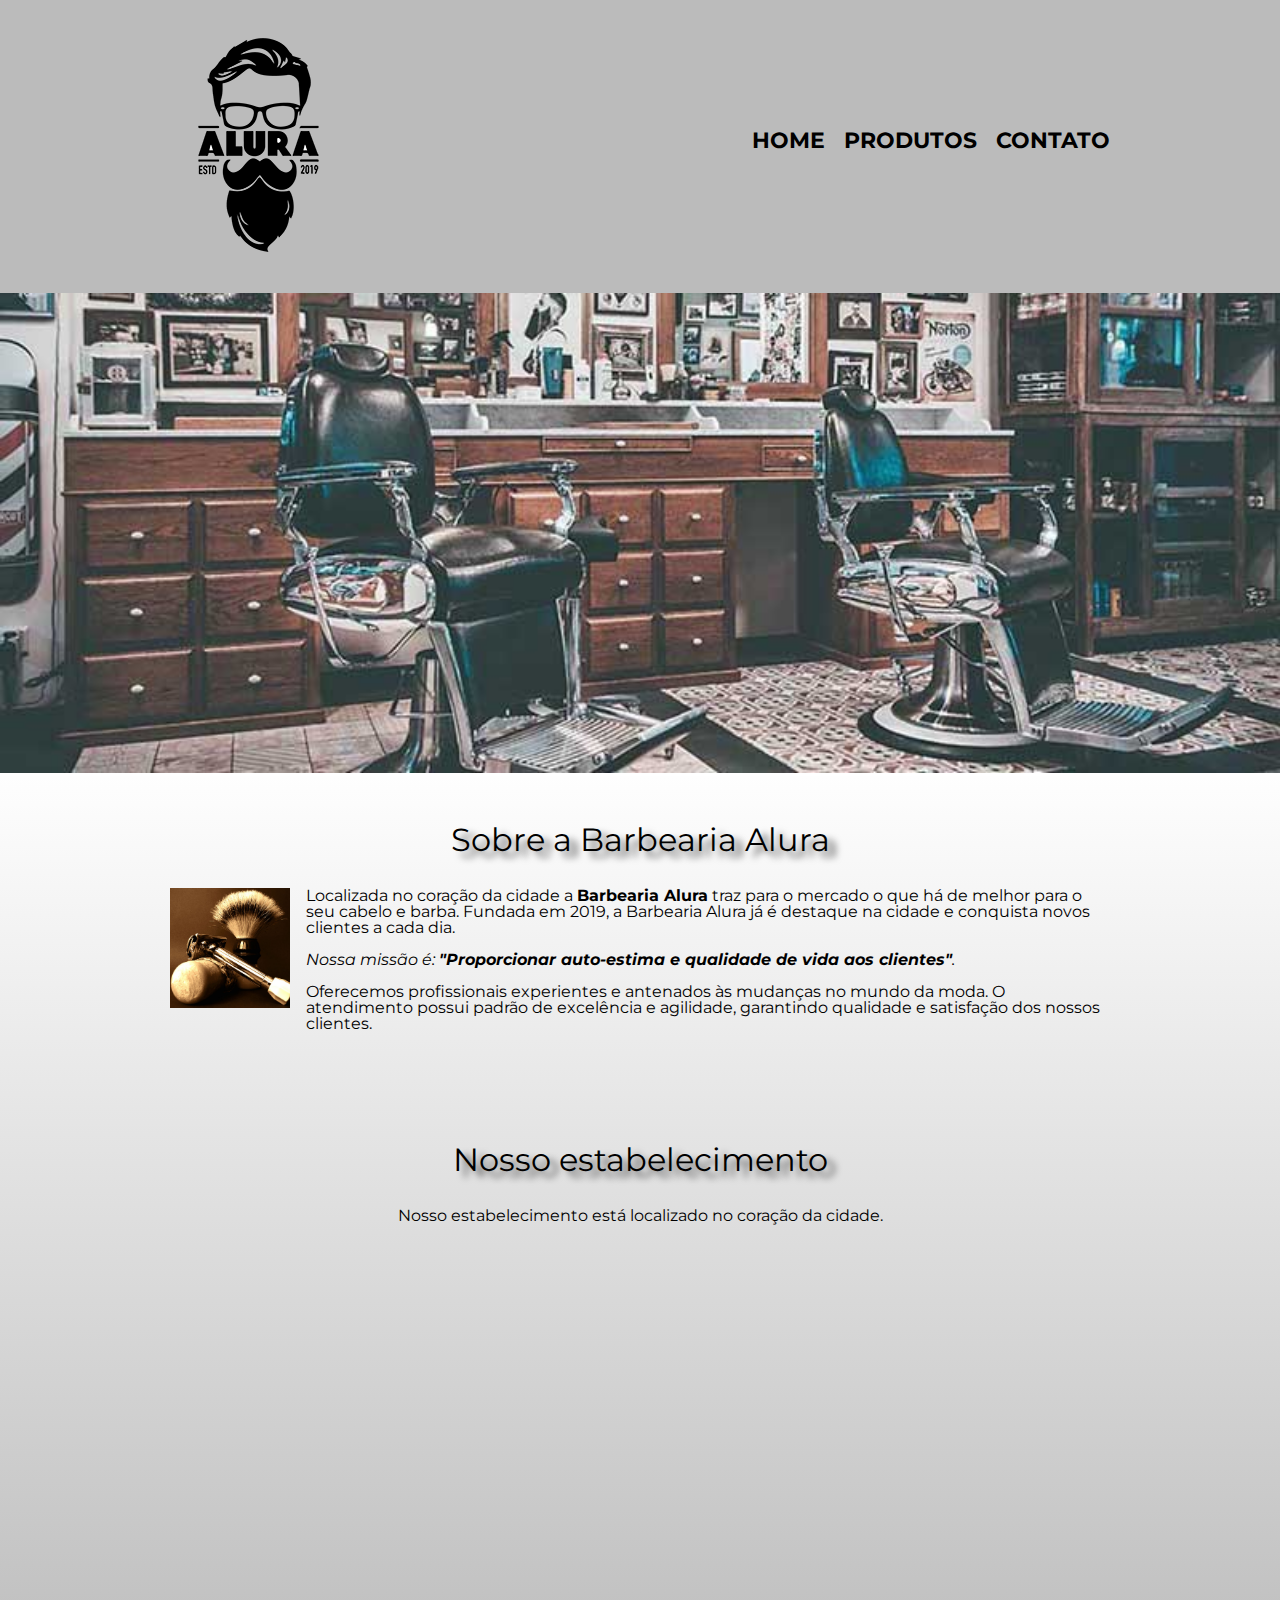
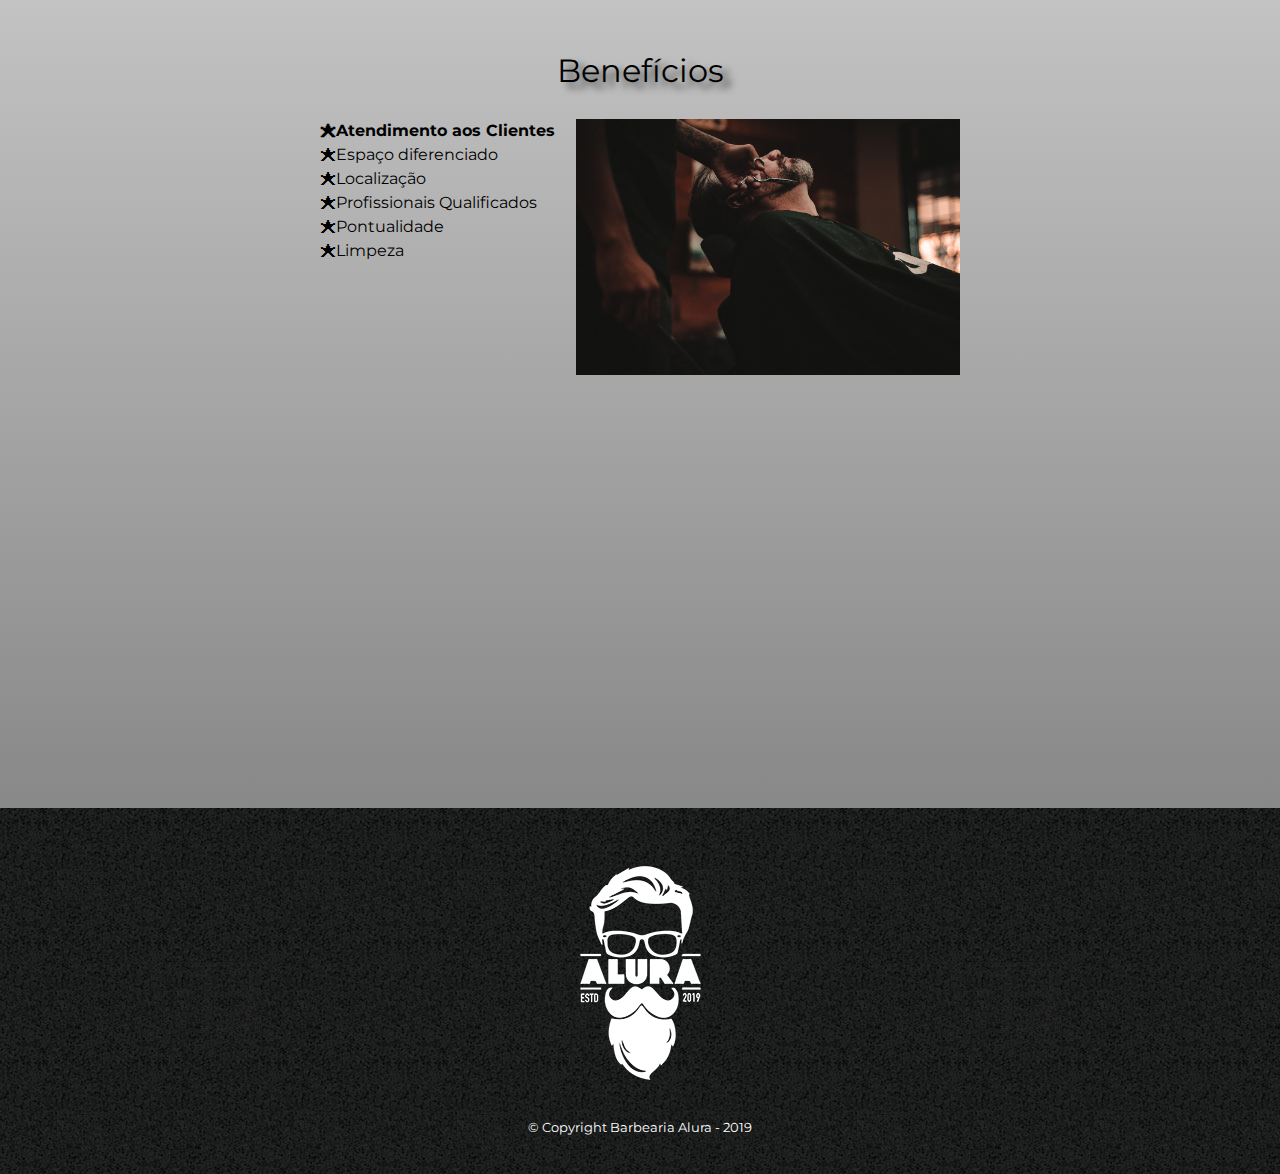
<file: index.html>
<!DOCTYPE html>
<html lang="pt-br">
	<head>
		<meta charset="UTF-8">
		<meta name="viewport" content="width=device-width, initial-scale=1.0">
		<title>Barbearia Alura</title>
		<link rel="shortcut icon" href="./img/icone-branco.ico" type="image/x-icon">
		<link rel="stylesheet" href="style/reset.css">
		<link rel="stylesheet" href="style/style.css">
		<link rel="preconnect" href="https://fonts.googleapis.com">
		<link rel="preconnect" href="https://fonts.gstatic.com" crossorigin>
		<link href="https://fonts.googleapis.com/css2?family=Josefin+Sans:wght@400;700&family=Montserrat&display=swap" rel="stylesheet">
	</head>

	<body>
		<header>
			<div class="caixa">
				<h1><img src="img/logo.png" alt="Logo da Barbearia Alura"></h1>
				<nav>
					<ul>
					<li><a href="index.html">Home</a></li>
					<li><a href="produtos.html">Produtos</a></li>
					<li><a href="contato.html">Contato</a></li>
				</ul>
				</nav>
		</header>

		<img class="banner" src="img/banner.jpg" alt="Banner da Barbearia Alura">

		<main class="Home">
			<section class="principal">
				<h2 class="titulo-principal">Sobre a Barbearia Alura</h2>

				<img src="img/utensilios.jpg" alt="Imagem ilustrativa de utensilios usados em uma barbearia" class="utensilios">
		
				<p>Localizada no coração da cidade a <strong>Barbearia Alura</strong> traz para o mercado o que há de melhor para o seu cabelo e barba. Fundada em 2019, a Barbearia Alura já é destaque na cidade e conquista novos clientes a cada dia.</p>

				<p id="missao"><em>Nossa missão é: <strong>"Proporcionar auto-estima e qualidade de vida aos clientes"</strong>.</em></p>

				<p>Oferecemos profissionais experientes e antenados às mudanças no mundo da moda. O atendimento possui padrão de excelência e agilidade, garantindo qualidade e satisfação dos nossos clientes.</p>
			</section>

			<section class="maps">
					<h3 class="titulo-principal">Nosso estabelecimento</h3>
					<p> Nosso estabelecimento está localizado no coração da cidade.</p>
					<div class="maps-conteudo">
						<iframe src="https://www.google.com/maps/embed?pb=!1m18!1m12!1m3!1d3656.4519445689198!2d-46.63606502115728!3d-23.588119275203383!2m3!1f0!2f0!3f0!3m2!1i1024!2i768!4f13.1!3m3!1m2!1s0x94ce5a2b2ed7f3a1%3A0xab35da2f5ca62674!2sAlura%20-%20Escola%20Online%20de%20Tecnologia!5e0!3m2!1spt-BR!2sbr!4v1693847635571!5m2!1spt-BR!2sbr" width="100%" height="300" style="border:0;" allowfullscreen="" loading="lazy" referrerpolicy="no-referrer-when-downgrade"></iframe>
					</div>
			</section>

			<section class="beneficios">
				<h3 class="titulo-principal">Benefícios</h3>
				
				<div class="conteudo-beneficios">
					<ul class="lista-beneficios">
						<li class="itens-beneficios">Atendimento aos Clientes</li>
						<li class="itens-beneficios">Espaço diferenciado</li>
						<li class="itens-beneficios">Localização</li>
						<li class="itens-beneficios">Profissionais Qualificados</li>
						<li class="itens-beneficios">Pontualidade</li>
						<li class="itens-beneficios">Limpeza</li>
					</ul><img src="img/beneficios.jpg" class="imagem-beneficios">
				</div>

				<div class="video">
					<iframe width="100%" height="315" src="https://www.youtube.com/embed/wcVVXUV0YUY" frameborder="0" allow="accelerometer; autoplay; encrypted-media; gyroscope; picture-in-picture" allowfullscreen></iframe>
				</div>
			</section>
		</main>

		<footer>
			<img src="img/logo-branco.png" alt="Logo da Barbearia Alura">
			<p class="copyright">&copy; Copyright Barbearia Alura - 2019</p>
		</footer>
	</body>
</html>
</file>
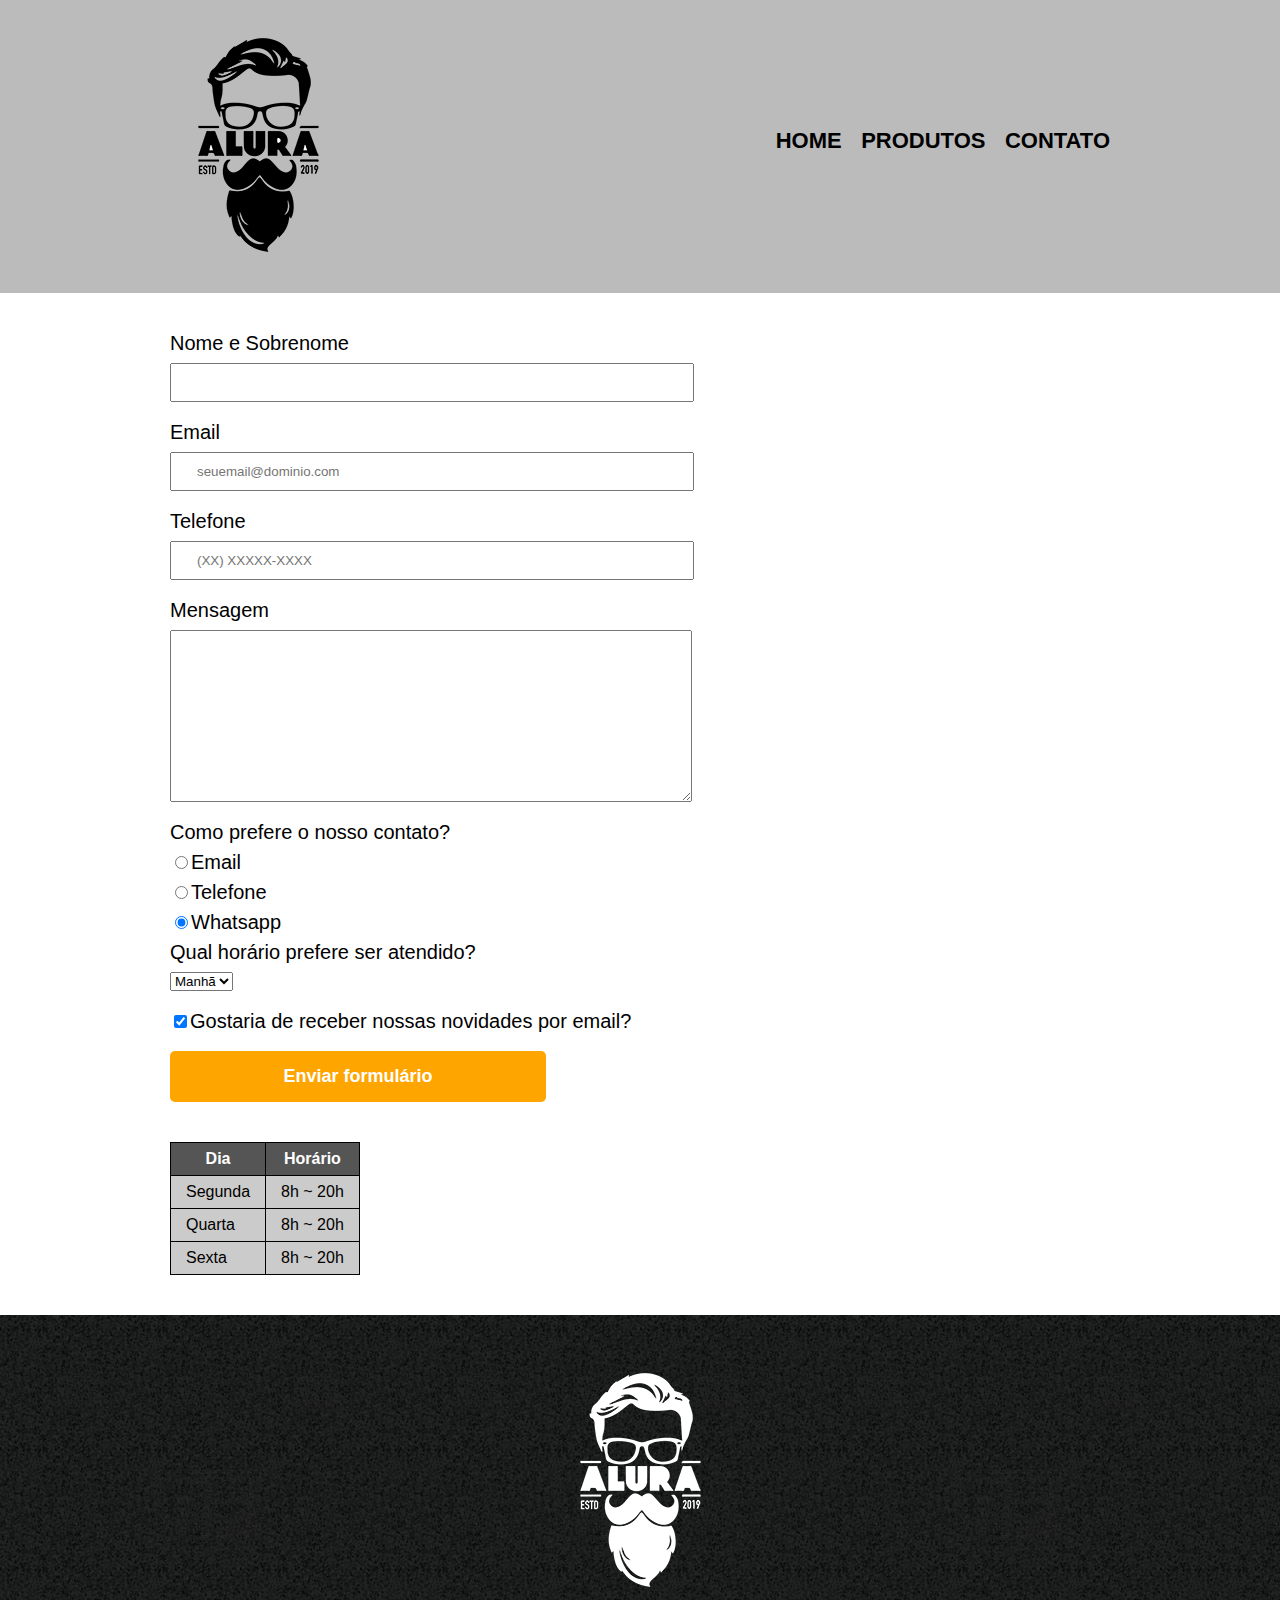
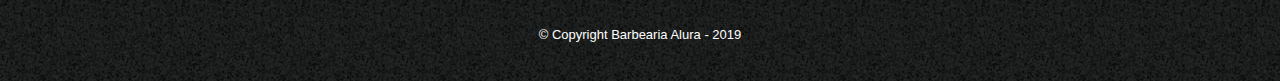
<file: contato.html>
<!DOCTYPE html>
<html lang="en">
<head>
    <meta charset="UTF-8">
    <meta name="viewport" content="width=device-width, initial-scale=1.0">
    <title>Contato - Barbearia Alura</title>
    <link rel="shortcut icon" href="./img/icone-branco.ico" type="image/x-icon">
    <link rel="stylesheet" href="style/reset.css">
    <link rel="stylesheet" href="style/style.css">

</head>
<body>
    <header>
        <div class="caixa">
            <h1><img src="img/logo.png" alt="Logo da Barbearia Alura"></h1>
            <nav>
                <ul>
                <li><a href="index.html">Home</a></li>
                <li><a href="produtos.html">Produtos</a></li>
                <li><a href="contato.html">Contato</a></li>
            </ul>
            </nav> 
        </div> 
    </header>

    <main class="Contato-Babearia">
        <form>
            <label for="nomesobrenome">Nome e Sobrenome</label>
            <input type="text" id="nomesobrenome" class="input-padrao" required>

            <label for="email">Email</label>
            <input type="email" id="email" class="input-padrao" required placeholder="seuemail@dominio.com">

            <label for="telefone">Telefone</label>
            <input type="tel" id="telefone" class="input-padrao" required placeholder="(XX) XXXXX-XXXX">

            <label for="mensagem">Mensagem</label>
            <textarea name="" id="mensagem" cols="30" rows="10" class="input-padrao" required></textarea>

            <fieldset>
                <legend>Como prefere o nosso contato?</legend>
                <label for="radio-email"><input type="radio" name="contato" value="Email" id="radio-email">Email</label>
                
                <label for="radio-telefone"><input type="radio" name="contato" value="Telefone" id="radio-telefone">Telefone</label>

                <label for="radio-whatsapp"><input type="radio" name="contato" value="Whatsapp" id="radio-whatsapp" checked>Whatsapp</label>
            </fieldset>

            <fieldset>
                <legend>Qual horário prefere ser atendido?</legend>
                <select>
                    <option>Manhã</option>
                    <option>Tarde</option>
                    <option>Noite</option>
                </select>
            </fieldset>

            <label class="checkbox"><input type="checkbox" checked>Gostaria de receber nossas novidades por email?</label>

            <input class="enviar" type="submit" value="Enviar formulário">
        </form>

        <table>
            <thead>
                <tr>
                    <th>Dia</th>
                    <th>Horário</th>
                </tr>
            </thead>
            
            <tbody>
                <tr>
                    <td>Segunda</td>
                    <td>8h ~ 20h</td>
                </tr>

                <tr>
                    <td>Quarta</td>
                    <td>8h ~ 20h</td>
                </tr>

                <tr>
                    <td>Sexta</td>
                    <td>8h ~ 20h</td>
                </tr>

            </tbody>
        </table>

    </main>

    <footer>
        <img src="img/logo-branco.png" alt="Logo da Barbearia Alura">
        <p class="copyright">&copy; Copyright Barbearia Alura - 2019</p>
    </footer>
</body>
</html>
</file>
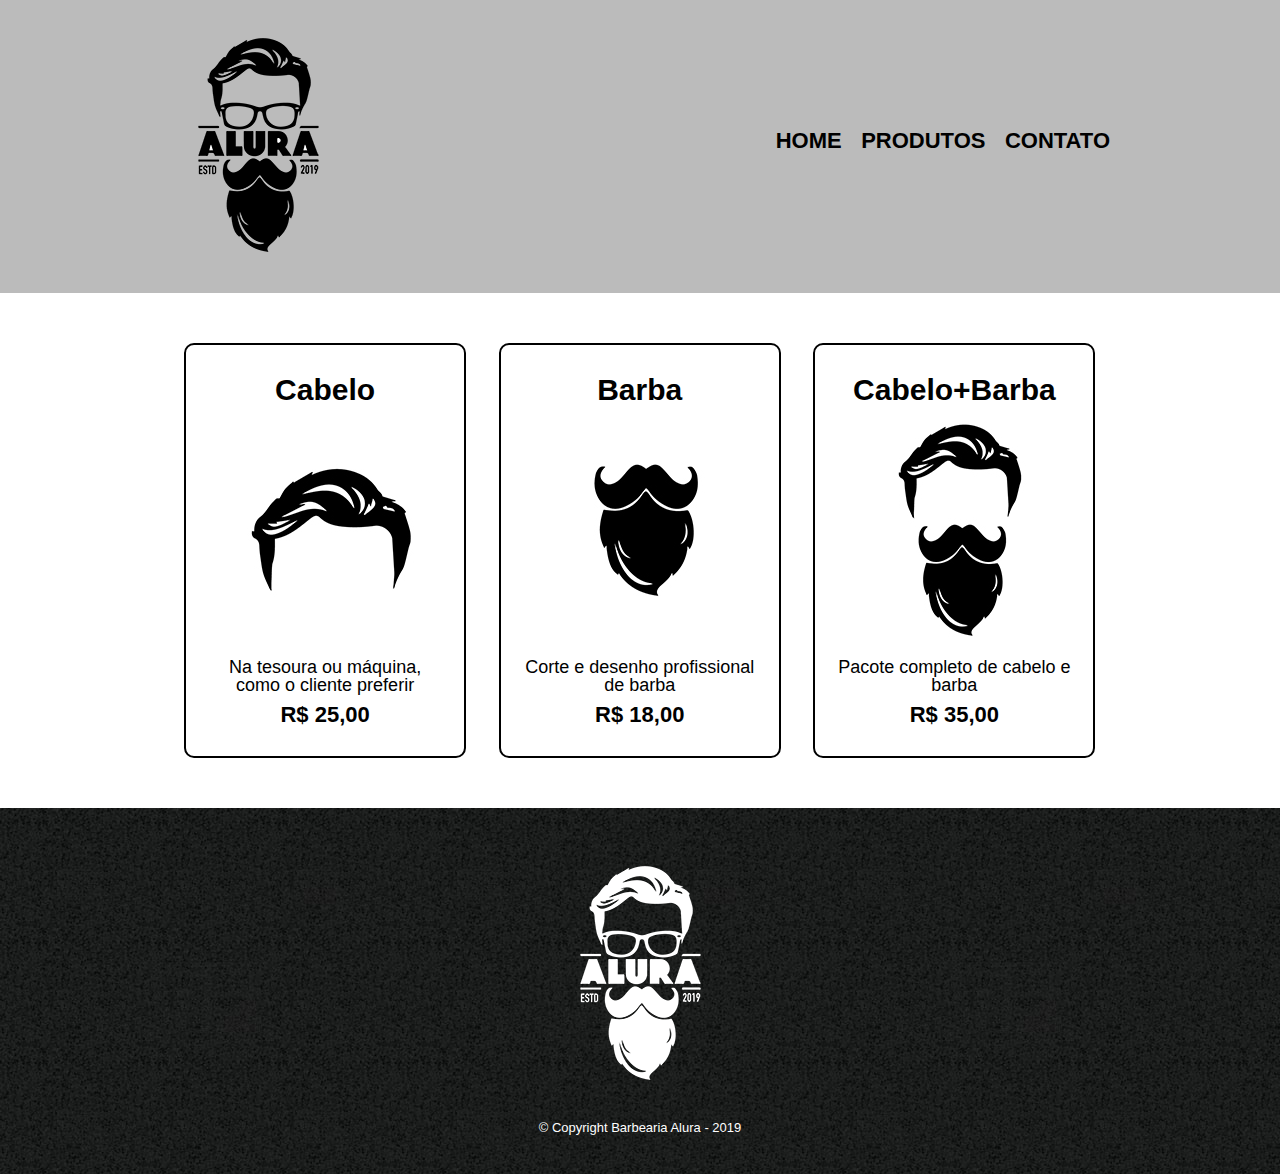
<file: produtos.html>
<!DOCTYPE html>
<html lang="pt-br">
<head>
    <meta charset="UTF-8">
    <meta name="viewport" content="width=device-width, initial-scale=1.0">
    <title>Produtos - Barbearia Alura</title>
    <link rel="shortcut icon" href="./img/icone-branco.ico" type="image/x-icon">
    <link rel="stylesheet" href="style/reset.css">
    <link rel="stylesheet" href="style/style.css">
</head>
<body>
    <header>
        <div class="caixa">
            <h1><img src="img/logo.png" alt="Logo da Barbearia Alura"></h1>
            <nav>
                <ul>
                <li><a href="index.html">Home</a></li>
                <li><a href="produtos.html">Produtos</a></li>
                <li><a href="contato.html">Contato</a></li>
            </ul>
            </nav> 
        </div> 
    </header>

    <main>
        <ul class="produtos">
            <li>
                <h2>Cabelo</h2>
                <img class="img-produtos" src="img/cabelo.jpg" alt="Imagem ilustratico de um cabelo">
                <p class="produto__descricao">Na tesoura ou máquina, como o cliente preferir</p>
                <p class="produto__preco">R$ 25,00</p>
            </li>
            
            <li>
                <h2>Barba</h2>
                <img class="img-produtos" src="img/barba.jpg" alt="Imagem ilustratico de uma barba">
                <p class="produto__descricao">Corte e desenho profissional de barba</p>
                <p class="produto__preco">R$ 18,00</p>
            </li>

            <li>
                <h2>Cabelo+Barba</h2>
                <img class="img-produtos" src="img/cabelo+barba.jpg" alt="Imagem ilustratico de um cabelo mais uma barba">
                <p class="produto__descricao">Pacote completo de cabelo e barba</p>
                <p class="produto__preco">R$ 35,00</p>
            </li>
        </ul>
    </main>

    <footer>
        <img src="img/logo-branco.png" alt="logo da Barbearia Alura">
        <p class="copyright">&copy; Copyright Barbearia Alura - 2019</p>
    </footer>

</body>
</html>
</file>
<file: style/style.css>
body{
    font-family: 'Montserrat', sans-serif;
}

.caixa{
    position: relative;
    width: 940px;
    margin: 0 auto;
}

header{
    background-color: #BBBBBB;
    padding: 20px 0;
}

nav{
    position: absolute;
    top: 110px;
    right: 0;

}

nav li{
    display: inline;
    margin: 0 0 0 15px;
}

nav a{
    text-transform: uppercase;
    color: #000000;
    font-weight: bold;
    font-size: 22px;
    text-decoration: none;
    transition: 0.5s;
}

nav a:hover{
    color: #c78c19;
    text-decoration: underline;
}

.produtos{
    width: 940px;
    margin: 0 auto;
    padding: 50px 0;
}

.produtos li{
    display: inline-block;
    text-align: center;
    width: 30%;
    vertical-align: top;
    margin: 0 1.5%;
    padding: 30px 20px;
    box-sizing: border-box;
    border: 2px solid #000000;
    border-radius: 10px;
}

.produtos li:hover{
    border-color: #c78c19;
    transform: scale(1.1);
}

.produtos li:active{
    border-color: #088c19;
}

.produtos li:hover h2{
    font-size: 35px;
    color: #c78c19;
}

.produtos h2{
    font-size: 30px;
    font-weight: bold;
}


.produto__descricao{
    font-size: 18px;
}

.produto__preco{
    font-size: 22px;
    font-weight: bold;
    margin-top: 10px;
}

footer{
    background-image: url("./../img/bg.jpg");
    text-align: center;
    padding: 40px 0;
}

.copyright{
    color: #ffffff;
    font-size: 13px;
    margin: 20px 0 0;
}

.Contato-Babearia{
    width: 940px;
    margin: 0 auto;
}


form{
    margin: 40px 0;
}

form label, form legend{
    display: block;
    font-size: 20px;
    margin: 0 0 10px;
}

.input-padrao{
    display: block;
    margin: 0 0 20px;
    padding: 10px 25px;
    width: 50%;
}

.checkbox{
    margin: 20px 0;
}

.enviar{
    width: 40%;
    padding: 15px 0;
    background-color: orange;
    color: #ffffff;
    font-weight: bold;
    font-size: 18px;
    border: none;
    border-radius: 5px;
    transition: 1s all;
    cursor: pointer;
}

.enviar:hover{
    background-color: darkorange;
    box-shadow: 5px 7px 15px rgb(255, 81, 0);
    transform: scale(1.1);
}

table{
    margin: 20px 0 40px;
}

thead{
    background-color: #555555;
    color: #ffffff;
    font-weight: bold;
}

td, th{
    border: 1px solid #000000;
    padding: 8px 15px;
}

tbody{
    background-color: #cccbcb;
}

/* Css da página inicial */
.Home{
    background: linear-gradient(180deg, #fefefe, #888888);
}

.banner{
    width: 100%;
}

.titulo-principal{
    text-align: center;
    font-size: 2em;
    margin: 0 0 1em;
    clear: left;
    text-shadow: 8px 6px 7px rgb(0, 0, 0, 0.65);
}

.principal{
    padding: 3em 0;
    width: 940px;
    margin: 0 auto;
    /* background-color: #fefefe; */
}

.principal p{
    margin: 0 0 1em;
}

.principal strong{
    font-weight: bold
}

.principal em{
    font-style: italic;
}

.utensilios{
    width: 120px;
    float: left;
    margin: 0 1em 1em 0;
}

.maps{
    padding: 3em 0;
    /* background: linear-gradient(180deg, #fefefe, #888888); */
}

.maps p{
    margin: 0 0 2em;
    text-align: center;
}

.maps-conteudo{
    width: 940px;
    margin: 0 auto;
}

.beneficios{
    padding: 3em 0;
    /* background-color: #888888; */
}

.conteudo-beneficios{
    width: 640px;
    margin: 0 auto;
}

.lista-beneficios{
    width: 40%;
    display: inline-block;
    vertical-align: top;
}

.itens-beneficios{
    line-height: 1.5;
}

.itens-beneficios:nth-child(1){
    font-weight: bold;
}

.itens-beneficios::before{
    content: "🟊";
}

.imagem-beneficios{
    width: 60%;
    transition: 1s all;
}

.imagem-beneficios:hover{
    opacity: 0.75;
}

.video{
    width: 560px;
    margin: 2em auto;
    transition: 2s;
}

.video:hover{
    transform: scale(1.1);
    box-shadow: 10px 10px 10px rgba(0, 0, 0, 0.8);
}

@media screen and (max-width: 480px){
    /* Página principal */
    .caixa, .principal, .conteudo-beneficios, .maps-conteudo, .video{
        width: auto;
    }

    h1{
        text-align: center;
    }

    nav{
        position: static;
        text-align: center;
    }

    .lista-beneficios, .imagem-beneficios{
        width: 100%;
    }

    /* Página de produtos */
    .produtos{
        width: 480px;
    }
    .produtos li{
        display: block;
        text-align: center;
        width: 320px;
        margin: 25px auto;
    }

    .produtos li:active{
        border-color: none;
    }

    .img-produtos{
        width: auto;
    }

    .Contato-Babearia{
        width: auto;
        margin-left: 1rem;
    }

    .input-padrao {
        width: 65%;
    }

    .enviar {
        width: 50%;
    }
}
</file>
